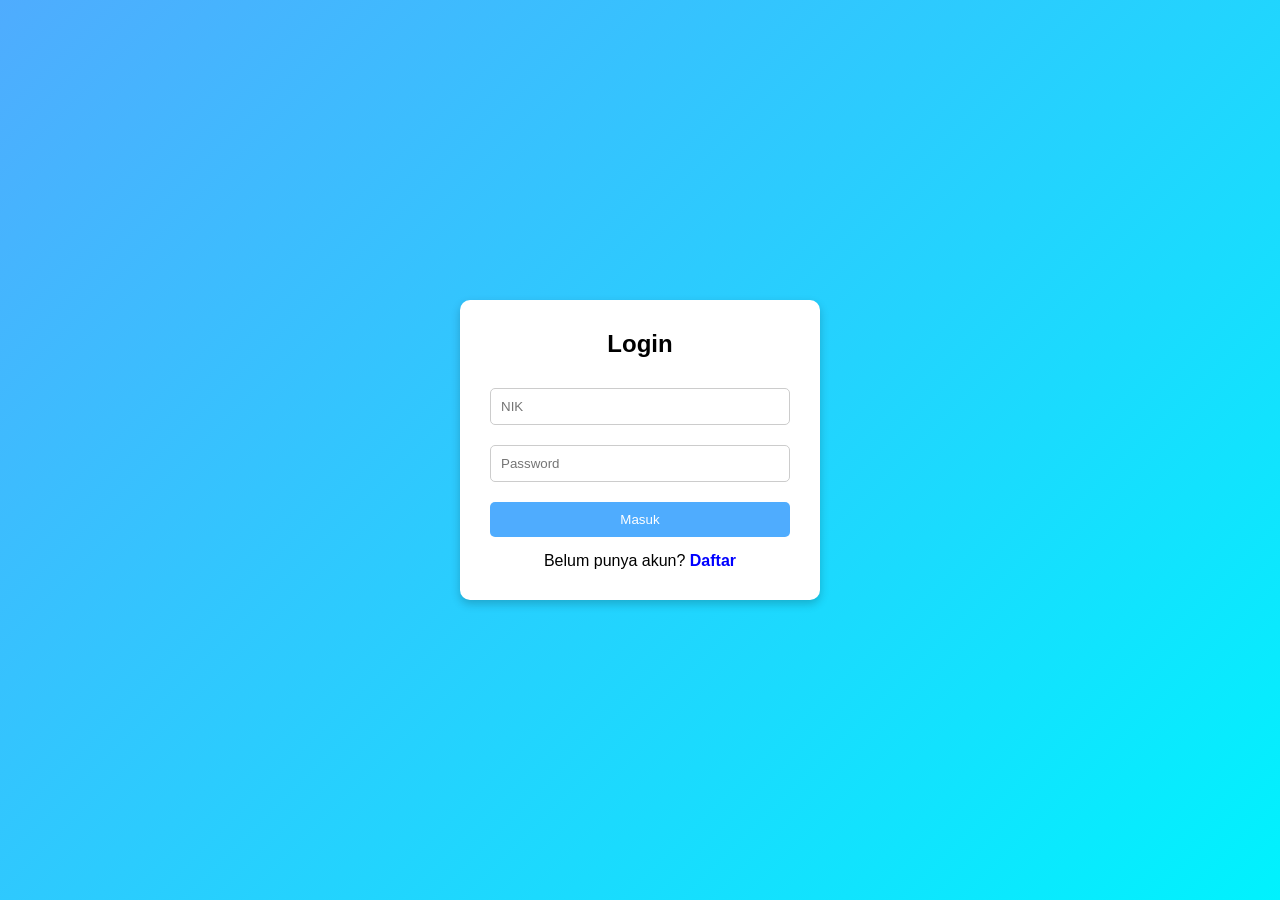
<file: index.html>
<!DOCTYPE html>
<html lang="id">
<head>
  <meta charset="UTF-8">
  <meta name="viewport" content="width=device-width, initial-scale=1.0">
  <title>Login & Register</title>
  <link rel="stylesheet" href="style.css">
</head>
<body>

<div class="container">
  <div class="form-container">

    <!-- LOGIN -->
    <form id="loginForm" class="form active">
      <h2>Login</h2>
      <input type="text" id="loginNIK" placeholder="NIK" required>
      <input type="password" id="loginPassword" placeholder="Password" required>
      <button type="submit">Masuk</button>
      <p>Belum punya akun? <span onclick="showRegister()">Daftar</span></p>
    </form>

    <!-- REGISTER -->
    <form id="registerForm" class="form">
      <h2>Register</h2>
      <input type="text" id="nama" placeholder="Nama Lengkap" required>
      <input type="date" id="tglLahir" required>
      <input type="text" id="nik" placeholder="NIK" required>
      <input type="password" id="password" placeholder="Password" required>
      <button type="submit">Daftar</button>
      <p>Sudah punya akun? <span onclick="showLogin()">Login</span></p>
    </form>

  </div>
</div>

<script src="script.js"></script>
</body>
</html>
</file>
<file: style.css>
* {
  margin: 0;
  padding: 0;
  box-sizing: border-box;
  font-family: Arial, sans-serif;
}

body {
  background: linear-gradient(135deg, #4facfe, #00f2fe);
  display: flex;
  justify-content: center;
  align-items: center;
  height: 100vh;
}

.container {
  width: 100%;
  max-width: 400px;
  padding: 20px;
}

.form-container {
  background: #fff;
  padding: 30px;
  border-radius: 10px;
  box-shadow: 0 4px 10px rgba(0,0,0,0.2);
}

.form {
  display: none;
  flex-direction: column;
}

.form.active {
  display: flex;
}

.form h2 {
  text-align: center;
  margin-bottom: 20px;
}

.form input {
  margin: 10px 0;
  padding: 10px;
  border-radius: 5px;
  border: 1px solid #ccc;
}

.form button {
  margin-top: 10px;
  padding: 10px;
  border: none;
  background: #4facfe;
  color: white;
  border-radius: 5px;
  cursor: pointer;
}

.form button:hover {
  background: #007bff;
}

.form p {
  margin-top: 15px;
  text-align: center;
}

.form span {
  color: blue;
  cursor: pointer;
  font-weight: bold;
}

/* Responsive */
@media (max-width: 500px) {
  .form-container {
    padding: 20px;
  }
}
</file>
